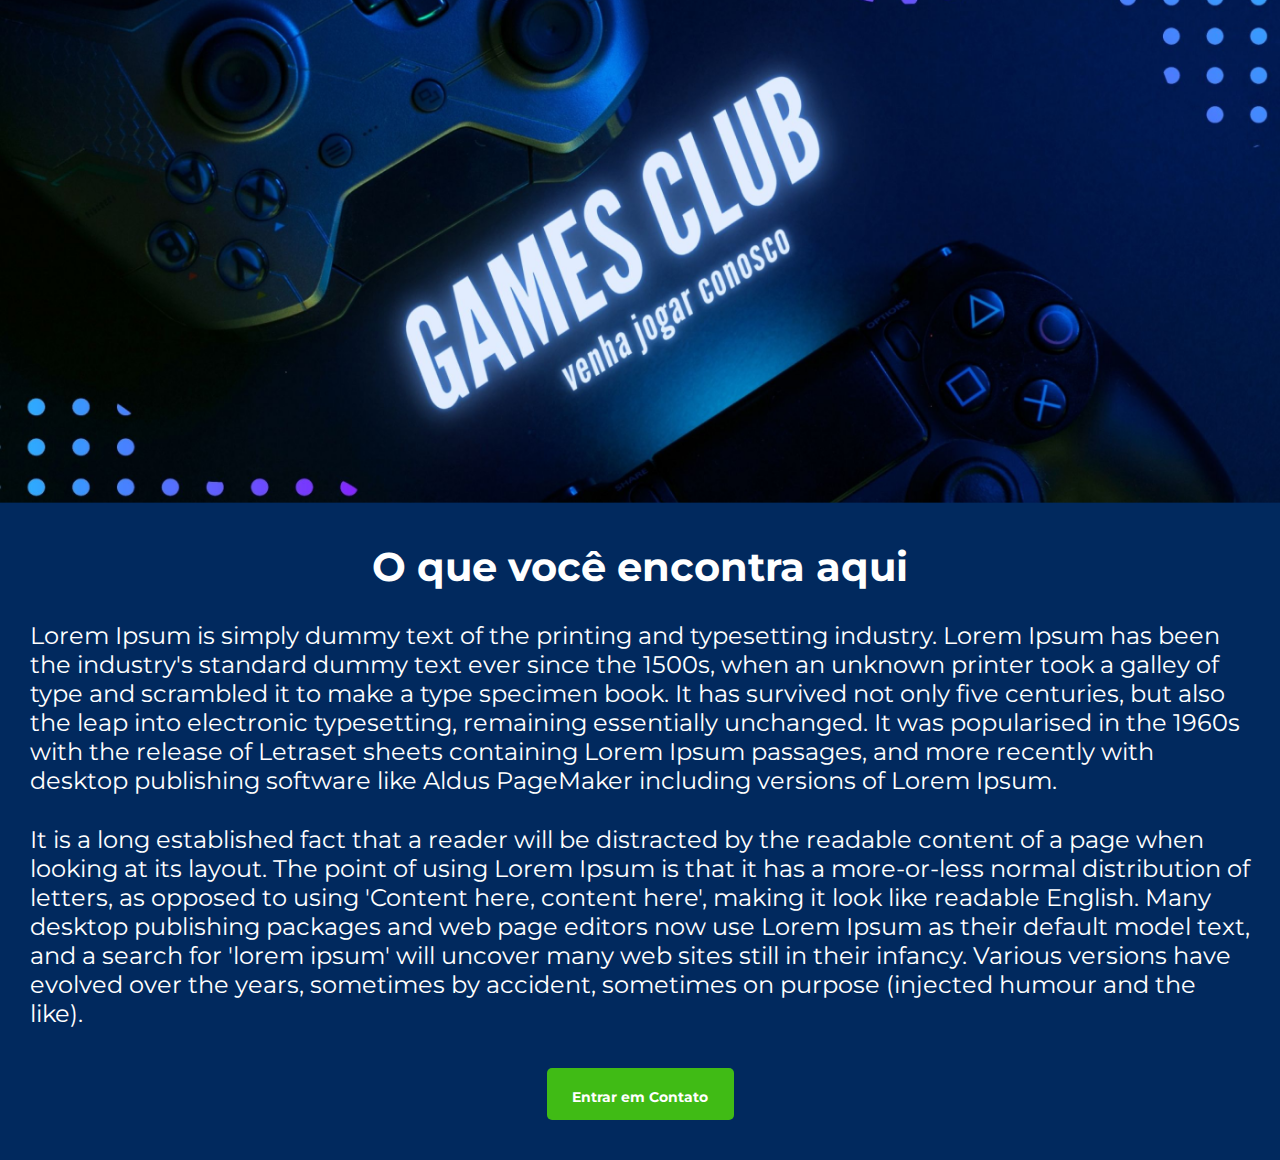
<file: index.html>
<!DOCTYPE html>
<html lang="pt-br">

<head>
	<meta charset="UTF-8">
	<meta http-equiv="X-UA-Compatible" content="IE=edge">
	<meta name="viewport" content="width=device-width, initial-scale=1.0">
	<link rel="preconnect" href="https://fonts.googleapis.com">
	<link rel="preconnect" href="https://fonts.gstatic.com" crossorigin>
	<link href="https://fonts.googleapis.com/css2?family=Montserrat:wght@400;700&display=swap" rel="stylesheet">
	<link rel="stylesheet" href="styles.css">
	<title>DevGamer</title>
</head>

<body>
	<div class="caixa">
		<img src="banner-gamer.png" alt="foto do banner tema gamer" />
		<h1>O que você encontra aqui</h1>

		<p>
			Lorem Ipsum is simply dummy text of the printing and typesetting industry. Lorem Ipsum has been the industry's
			standard dummy text ever since the 1500s, when an unknown printer took a galley of type and scrambled it to make a
			type specimen book. It has survived not only five centuries, but also the leap into electronic typesetting,
			remaining essentially unchanged.
			It was popularised in the 1960s with the release of Letraset sheets containing Lorem Ipsum passages, and more
			recently with desktop publishing software like Aldus PageMaker including versions of Lorem Ipsum.
		</p>
		<p>
			It is a long established fact that a reader will be distracted by the readable content of a page when looking at
			its
			layout. The point of using Lorem Ipsum is that it has a more-or-less normal distribution of letters, as opposed to
			using 'Content here, content here', making it look like readable English. Many desktop publishing packages and web
			page editors now use Lorem Ipsum as their default model text, and a search for 'lorem ipsum' will uncover many web
			sites still in their infancy. Various versions have evolved over the years, sometimes by accident, sometimes on
			purpose (injected humour and the like).
		</p>

		<button onclick="abrir()" class="contato">Entrar em Contato</button>
	</div>


	<form action="https://formsubmit.co/daianaadepaula1@gmail.com" method="POST">
		<input type="hidden" name="_next" value="https://tela-formulario-obrigado.netlify.app/">
		<input type="text" name="name" required placeholder="Nome">
		<input type="email" name="email" required placeholder="Email">
		<textarea type="text" name="duvida" placeholder="Sua dúvida aqui"></textarea>
		<button class="enviar" type="submit">Enviar</button>
		<button onclick="fechar()" class="voltar" type="button">Voltar</button>
	</form>

</body>
<script>

	function abrir() {
		document.querySelector("form").style.opacity = 1
		document.querySelector("div").style.opacity = 0.2
	}

	function fechar() {
		document.querySelector("form").style.opacity = 0
		document.querySelector("div").style.opacity = 1
	}

</script>

</html>
</file>
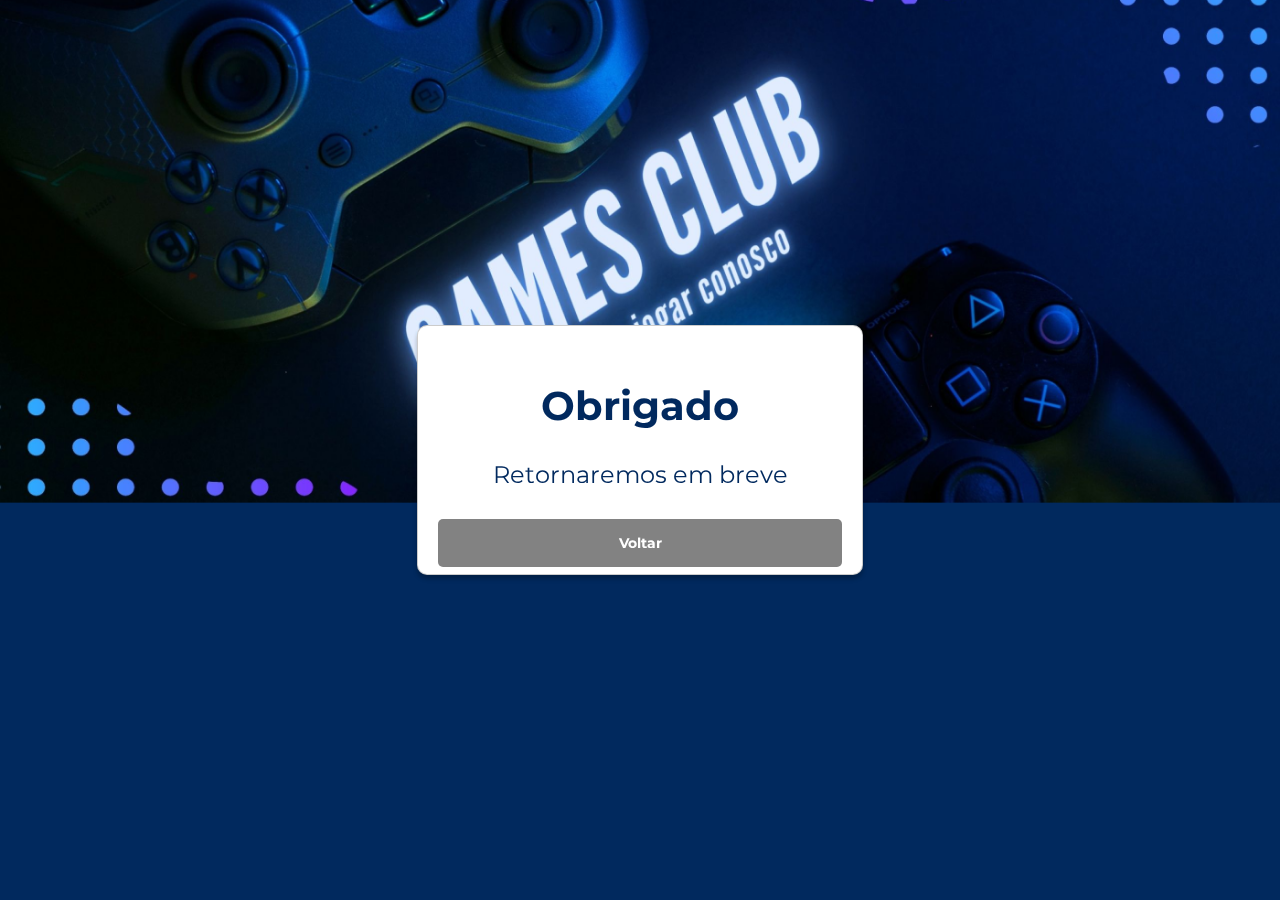
<file: thanks.html>
<!DOCTYPE html>
<html lang="pt-br">

<head>
	<meta charset="UTF-8">
	<meta http-equiv="X-UA-Compatible" content="IE=edge">
	<meta name="viewport" content="width=device-width, initial-scale=1.0">
	<link rel="preconnect" href="https://fonts.googleapis.com">
	<link rel="preconnect" href="https://fonts.gstatic.com" crossorigin>
	<link href="https://fonts.googleapis.com/css2?family=Montserrat:wght@400;700&display=swap" rel="stylesheet">
	<link rel="stylesheet" href="styles.css">
	<title>Obrigado</title>
</head>

<body>
	<div class="caixa">

		<img src="banner-gamer.png" alt="foto do banner tema gamer" />
		<div class="obrigado">
			<h1>Obrigado</h1>
			<p>Retornaremos em breve</p>

			<a href="index.html" class="voltar">Voltar</a>
		</div>

	</div>

</body>

</html>
</file>
<file: styles.css>
* {
  margin: 0;
  padding: 0;
  box-sizing: border-box;
  font-family: "Montserrat", sans-serif;
}

body {
  background: #01295e;
}

img {
  width: 100%;
}

h1 {
  color: #ffffff;
  font-style: normal;
  font-weight: 700;
  font-size: 40px;
  text-align: center;
  margin-top: 35px;
}

p {
  color: #ffffff;
  font-style: normal;
  font-weight: 400;
  font-size: 24px;
  margin: 30px;
}

input {
  display: block;
  width: 386px;
  height: 50px;
  background: #f9f9f9;
  border: 1px solid #e6e6e6;
  border-radius: 5px;
  margin-bottom: 40px;
  color: #737373;
  font-size: 14px;
  padding: 21px;
  outline: none;
}

textarea {
  display: block;
  width: 386px;
  height: 145px;
  background: #f9f9f9;
  border: 1px solid #dddddd;
  border-radius: 5px;
  margin-bottom: 40px;
  resize: none;
  color: #737373;
  font-size: 14px;
  padding: 21px;
  outline: none;
}

form {
  background: #ffffff;
  padding: 20px;
  border: 1px solid rgba(0, 0, 0, 0.2);
  box-shadow: 0px 4px 4px rgba(0, 0, 0, 0.25);
  border-radius: 10px;
  position: fixed;
  top: 50%;
  left: 50%;
  transform: translate(-50%, -50%);
  opacity: 0;
  transition: opacity 1s;
}

button {
  padding: 15px 40px;
  width: 187px;
  height: 52px;
  border-radius: 5px;
  font-weight: bold;
  font-size: 14px;
  color: #ffffff;
  border: none;
  cursor: pointer;
}

button:hover {
  opacity: 0.8;
}

.enviar {
  background: #40bb15;
  margin-right: 10px;
}

.voltar {
  background: #828282;
}

.contato {
  background: #40bb15;
  display: block;
  margin: 40px auto;
  padding: 20px;
}

div {
  transition: opacity 1s;
}

.obrigado {
  background: #ffffff;
  width: 446px;
  height: 250px;
  padding: 20px;
  border: 1px solid rgba(0, 0, 0, 0.2);
  box-shadow: 0px 4px 4px rgba(0, 0, 0, 0.25);
  border-radius: 10px;
  position: fixed;
  top: 50%;
  left: 50%;
  transform: translate(-50%, -50%);
}

.obrigado h1,
.obrigado p {
  color: #01295e;
  text-align: center;
}

.obrigado a {
  text-decoration: none;
  padding: 15px 40px;
  border-radius: 5px;
  font-weight: bold;
  font-size: 14px;
  color: #ffffff;
  border: none;
  cursor: pointer;
  display: flex;
  align-items: center;
  justify-content: center;
}
</file>
